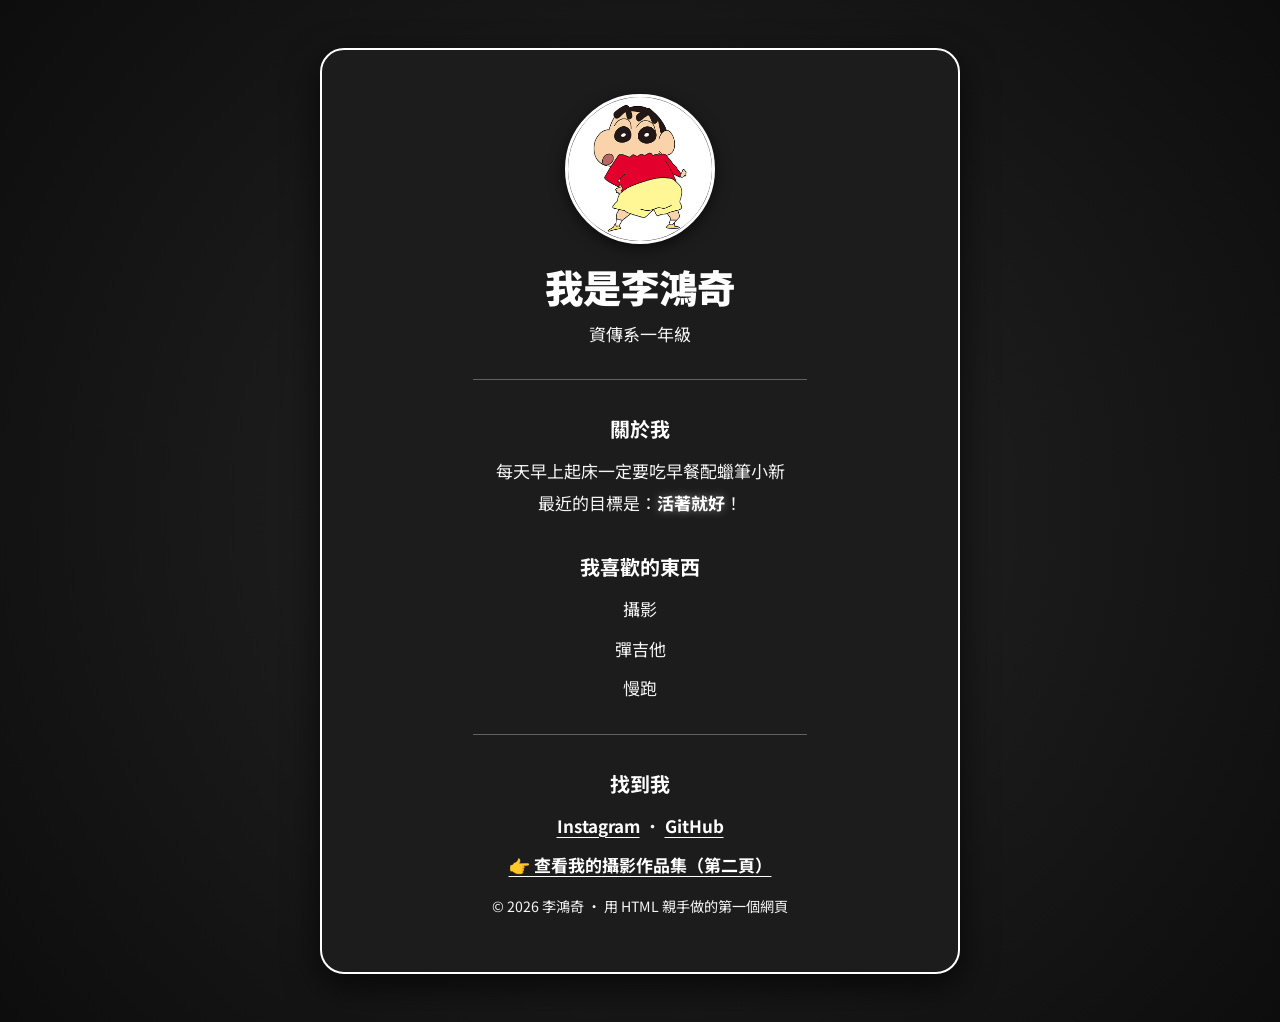
<file: week1/index.html>
<!DOCTYPE html>
<!-- ↑ 告訴瀏覽器：這是一份 HTML5 文件（永遠放第一行） -->
<!-- 整份文件的最外層；lang="zh-Hant" = 繁體中文 -->
<html lang="zh-Hant">
<!-- ===== head：給瀏覽器看的設定，不會顯示在畫面上 ===== -->
<head>
  <!-- 文字編碼用 UTF-8，中文和 emoji 才不會變亂碼 -->
  <meta charset="UTF-8">
  <!-- 讓手機用正常大小顯示網頁 -->
  <meta name="viewport" content="width=device-width, initial-scale=1.0">
  <!-- ✏️ 改這裡：瀏覽器分頁上顯示的標題 -->
  <title>李鴻奇的網路名片</title>
  <!-- 借穿的衣服（W3 你會自己做）。這行先不要動！ -->
  <link rel="stylesheet" href="theme.css">
</head>
<!-- ===== body：從這裡開始，才是畫面上看得到的內容 ===== -->

<!-- ✏️ 改這裡：換主題！可以填 theme-neon、theme-notebook、theme-minimal -->
<body class="theme-neon">

  <!-- ✏️ 改這裡：把 images/avatar.svg 換成你的照片，例如 images/me.jpg -->
  <img src="images/161587447050.jpg" alt="李鴻奇的大頭貼">

  <!-- ✏️ 改這裡：你的名字（整頁最重要的標題只能有一個 h1） -->
  <h1>我是李鴻奇</h1>
  <p>資傳系一年級</p>

  <hr>

  <h2>關於我</h2>
  <!-- ✏️ 改這裡：用 2～3 句話介紹自己，<strong> 包住你想強調的字 -->
  <p>每天早上起床一定要吃早餐配蠟筆小新<br>
     最近的目標是：<strong>活著就好</strong>！</p>

  <h2>我喜歡的東西</h2>
  <!-- ✏️ 改這裡：寫下你的興趣，一行一個 -->
  <p>攝影</p>
  <p>彈吉他</p>
  <p>慢跑</p>

  <hr>

  <h2>找到我</h2>
  <!-- ✏️ 改這裡：換成你自己的網址（不想公開也可以先放學校網站） -->
  <p>
    <a href="https://www.instagram.com/lee_george_17/" target="_blank">Instagram</a> ・
    <a href="https://github.com/mlee037618-debug" target="_blank">GitHub</a>
  </p>

  <p><a href="works.html">👉 查看我的攝影作品集（第二頁）</a></p>

  <!-- 頁尾小字：small 用來放版權、附註 -->
  <p><small>© 2026 李鴻奇 ・ 用 HTML 親手做的第一個網頁</small></p>

<!-- body 結束；先關 body，再關 html -->
</body>
</html>
</file>
<file: week1/theme.css>
/* =========================================================
   theme.css — 這週先借穿的衣服 👕
   W1 你只要改 HTML，不用看懂這個檔案。
   到了 W3，你會學會自己做一件這樣的衣服！

   換主題的方法：到 index.html 把 <body class="theme-neon">
   改成 theme-neon / theme-notebook / theme-minimal 其中一個
   ========================================================= */
@import url("https://fonts.googleapis.com/css2?family=Noto+Sans+TC:wght@400;700;900&family=Noto+Serif+TC:wght@400;700;900&family=LXGW+WenKai+TC&display=swap");

* { box-sizing: border-box; }
html { min-height: 100%; }
body {
  max-width: 640px;
  margin: 48px auto;
  padding: 44px 40px;
  line-height: 1.85;
  font-size: 17px;
  text-align: center;
}
img { width: 150px; height: 150px; border-radius: 50%; display: block; margin: 0 auto 18px; }
h1 { font-size: 2.4rem; margin: 0 0 6px; line-height: 1.25; }
h2 { font-size: 1.25rem; margin: 30px 0 8px; }
p { margin: 8px 0; }
hr { border: 0; height: 2px; margin: 30px auto; width: 60%; }
a { font-weight: 700; text-underline-offset: 4px; }
@media (max-width: 680px) {
  body { margin: 0; min-height: 100vh; padding: 36px 20px; border-radius: 0 !important; }
}

/* ---------- 主題 1：霓虹夜市 ---------- */
html:has(> body.theme-neon) {
  background: radial-gradient(circle at 20% 10%, #3a1d6e 0%, #120d24 55%) fixed;
}
body.theme-neon {
  font-family: "Noto Sans TC", sans-serif;
  color: #e9e4ff;
  background: rgba(20, 14, 40, .75);
  border: 2px solid #ff4fd8;
  border-radius: 24px;
  box-shadow: 0 0 24px rgba(255, 79, 216, .55), inset 0 0 24px rgba(68, 230, 255, .15);
}
.theme-neon h1 { color: #fff; font-weight: 900; text-shadow: 0 0 8px #ff4fd8, 0 0 22px #ff4fd8; }
.theme-neon h2 { color: #44e6ff; text-shadow: 0 0 10px rgba(68, 230, 255, .8); }
.theme-neon strong { color: #ffe66d; }
.theme-neon em { color: #ff9ff0; }
.theme-neon hr { background: linear-gradient(90deg, transparent, #44e6ff, transparent); }
.theme-neon a { color: #44e6ff; }
.theme-neon img { box-shadow: 0 0 0 4px #120d24, 0 0 0 7px #44e6ff, 0 0 30px #44e6ff; }

/* ---------- 主題 2：手帳筆記 ---------- */
html:has(> body.theme-notebook) {
  background: #e8dcc8;
}
body.theme-notebook {
  font-family: "LXGW WenKai TC", "Noto Sans TC", sans-serif;
  color: #3b3027;
  background-color: #fffaf0;
  background-image: linear-gradient(#e7eef9 1px, transparent 1px);
  background-size: 100% 32px;
  border-radius: 6px;
  box-shadow: 0 2px 0 #d5c4a8, 0 20px 40px -18px rgba(70, 50, 20, .5);
  border-left: 10px solid #f2a7a0;
}
.theme-notebook h1 { color: #c2412d; font-weight: 400; transform: rotate(-1.5deg); }
.theme-notebook h2 {
  display: inline-block; padding: 0 14px; font-weight: 400;
  background: linear-gradient(transparent 55%, #ffe27a 55%);
}
.theme-notebook strong { color: #c2412d; }
.theme-notebook hr { background: repeating-linear-gradient(90deg, #c9b79a 0 10px, transparent 10px 18px); }
.theme-notebook a { color: #2f6db3; }
.theme-notebook img { border: 6px solid #fff; box-shadow: 0 6px 16px rgba(70, 50, 20, .25); transform: rotate(3deg); border-radius: 12px; }


html,
html:has(body.theme-neon) {
  background: radial-gradient(circle at center, #262626 0%, #0d0d0d 100%) !important;
}

body.theme-neon {
  background: #1c1c1c !important;
  color: #f5f5f5 !important;
  border: 2px solid #ffffff !important;
  box-shadow: 0 12px 35px rgba(0, 0, 0, 0.7) !important;
}

body.theme-neon h1,
body.theme-neon h2 {
  color: #ffffff !important;
  text-shadow: none !important;
}

body.theme-neon strong {
  color: #ffffff !important;
  text-shadow: 0 0 8px rgba(255, 255, 255, 0.45) !important;
}

body.theme-neon img {
  border: 3px solid #ffffff !important;
  box-shadow: 0 4px 15px rgba(0, 0, 0, 0.6) !important;
}

body.theme-neon hr {
  border: 0 !important;
  height: 1px !important;
  background: rgba(255, 255, 255, 0.3) !important;
  box-shadow: none !important;
}

body.theme-neon a {
  color: #ffffff !important;
  border-color: #ffffff !important;
  text-shadow: none !important;
  box-shadow: none !important;
}
</file>
